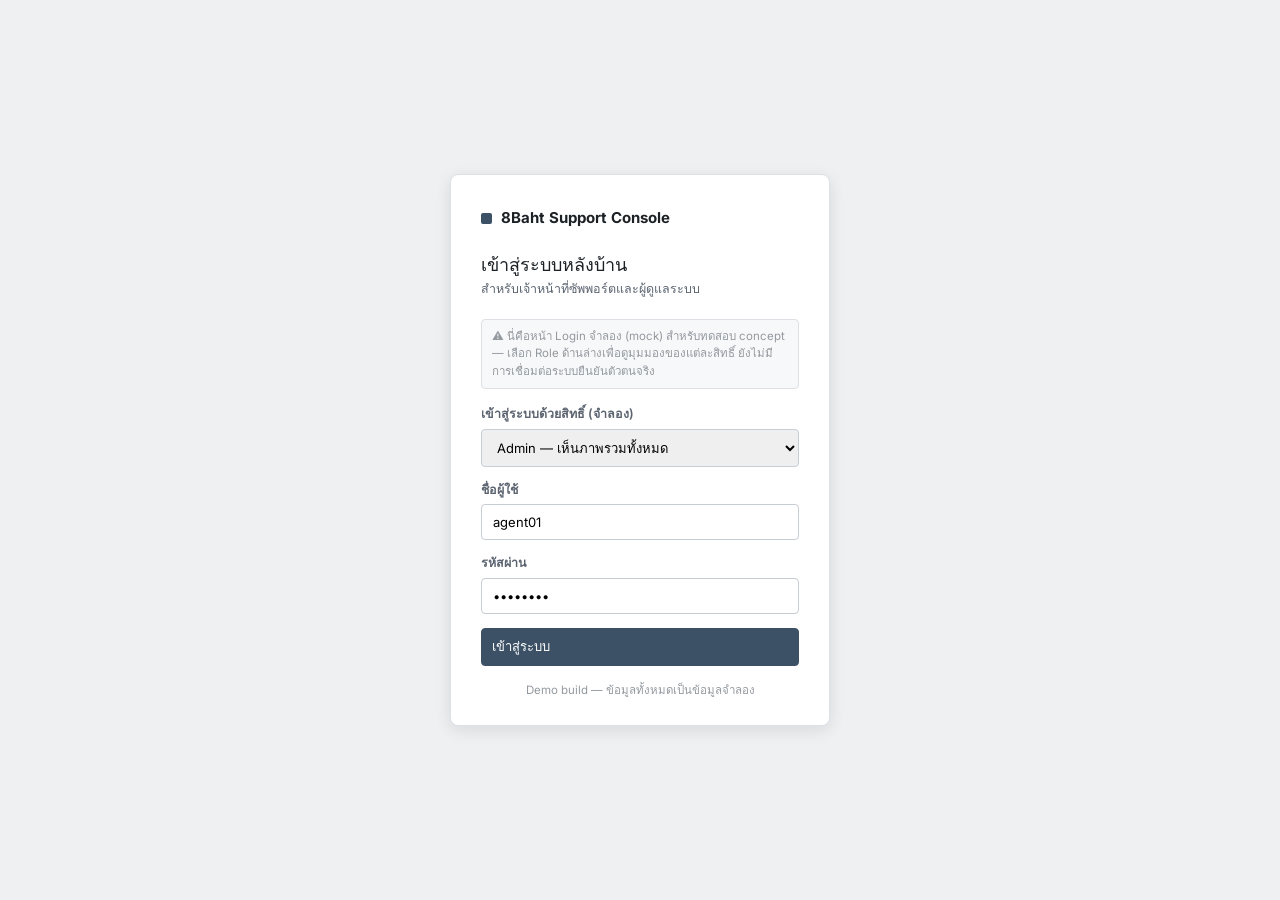
<file: index.html>
<!DOCTYPE html>
<html lang="th">
<head>
<meta charset="UTF-8">
<meta name="viewport" content="width=device-width, initial-scale=1.0">
<title>เข้าสู่ระบบ · 8Baht Support Console</title>
<link rel="preconnect" href="https://fonts.googleapis.com">
<link href="https://fonts.googleapis.com/css2?family=Inter:wght@400;500;600;700&family=JetBrains+Mono:wght@500&display=swap" rel="stylesheet">
<link rel="stylesheet" href="css/style.css">
</head>
<body>

<div class="login-wrap">
  <div class="login-card">
    <div class="login-brand"><span class="dot"></span><span>8Baht Support Console</span></div>
    <div class="login-title">เข้าสู่ระบบหลังบ้าน</div>
    <div class="login-sub">สำหรับเจ้าหน้าที่ซัพพอร์ตและผู้ดูแลระบบ</div>

    <div class="login-role-note">
      ⚠️ นี่คือหน้า Login จำลอง (mock) สำหรับทดสอบ concept — เลือก Role ด้านล่างเพื่อดูมุมมองของแต่ละสิทธิ์ ยังไม่มีการเชื่อมต่อระบบยืนยันตัวตนจริง
    </div>

    <form id="loginForm">
      <div class="field">
        <label for="role">เข้าสู่ระบบด้วยสิทธิ์ (จำลอง)</label>
        <select id="role" required>
          <option value="admin">Admin — เห็นภาพรวมทั้งหมด</option>
          <option value="supervisor">Supervisor — เห็นเฉพาะทีมตัวเอง + รายงาน</option>
          <option value="agent">Agent — เห็นเฉพาะเคสในทีมตัวเอง</option>
        </select>
      </div>
      <div class="field">
        <label for="username">ชื่อผู้ใช้</label>
        <input id="username" type="text" placeholder="เช่น agent01" value="agent01">
      </div>
      <div class="field">
        <label for="password">รหัสผ่าน</label>
        <input id="password" type="password" placeholder="••••••••" value="password">
      </div>
      <button type="submit" class="btn btn-primary login-btn">เข้าสู่ระบบ</button>
    </form>

    <div class="login-foot">Demo build — ข้อมูลทั้งหมดเป็นข้อมูลจำลอง</div>
  </div>
</div>

<script src="js/data.js"></script>
<script>
  document.getElementById("loginForm").addEventListener("submit", function(e){
    e.preventDefault();
    const role = document.getElementById("role").value;
    localStorage.setItem("mock_role", role);
    window.location.href = "dashboard.html";
  });
</script>
</body>
</html>
</file>
<file: css/style.css>
/* ==========================================================================
   8Baht Support Console — concept mockup
   Plain, functional, gray. Built for an internal ops tool, not a landing page.
   ========================================================================== */

:root{
  /* --- surfaces & structure (neutral gray scale) --- */
  --bg:        #eef0f2;
  --surface:   #ffffff;
  --surface-2: #f7f8f9;
  --border:    #dde1e6;
  --border-strong:#c7cdd4;

  /* --- text --- */
  --text:      #1c2126;
  --text-soft: #5b6470;
  --text-mute: #93999f;

  /* --- accent (single muted slate-blue, used sparingly for actions/links) --- */
  --accent:      #3d5166;
  --accent-hov:  #2e3f51;
  --accent-soft: #e7ebef;

  /* --- status vocabulary: color always paired with a text label, never alone --- */
  --st-new:        #3763c9;  --st-new-bg:#eaf0fb;
  --st-pending:    #b8790f;  --st-pending-bg:#fbf1e0;
  --st-resolved:   #2f8a4e;  --st-resolved-bg:#e9f6ee;
  --st-closed:     #6b7280;  --st-closed-bg:#eef0f2;
  --st-breach:     #c23434;  --st-breach-bg:#fbeaea;

  /* --- chat composer modes: the one place we allow a strong color shift,
         because mixing these up is the exact mistake this tool must prevent --- */
  --mode-customer:     #3763c9;
  --mode-customer-bg:  #eef2fb;
  --mode-internal:     #b8790f;
  --mode-internal-bg:  #fbf3e3;

  --radius: 6px;
  --radius-sm: 4px;
  --shadow-1: 0 1px 2px rgba(20,24,28,.06);
  --shadow-2: 0 4px 16px rgba(20,24,28,.10);

  --sidebar-w: 232px;
  --topbar-h: 56px;
}

*{ box-sizing:border-box; }
html,body{ height:100%; }
body{
  margin:0;
  background:var(--bg);
  color:var(--text);
  font-family: "Inter", -apple-system, "Segoe UI", Roboto, sans-serif;
  font-size:14px;
  line-height:1.5;
  -webkit-font-smoothing:antialiased;
}
.mono{ font-family:"JetBrains Mono", ui-monospace, "SFMono-Regular", Consolas, monospace; }

a{ color:var(--accent); text-decoration:none; }
a:hover{ color:var(--accent-hov); text-decoration:underline; }

h1,h2,h3,h4{ margin:0 0 4px 0; font-weight:600; letter-spacing:-0.01em; }
h1{ font-size:20px; } h2{ font-size:16px; } h3{ font-size:14px; }
p{ margin:0 0 8px 0; }

button, input, select, textarea{ font-family:inherit; font-size:13px; }

::-webkit-scrollbar{ width:8px; height:8px; }
::-webkit-scrollbar-thumb{ background:var(--border-strong); border-radius:8px; }
::-webkit-scrollbar-track{ background:transparent; }

:focus-visible{ outline:2px solid var(--accent); outline-offset:1px; }

/* ---------------------------------------------------------------- buttons */
.btn{
  display:inline-flex; align-items:center; gap:6px;
  padding:7px 13px; border-radius:var(--radius-sm);
  border:1px solid var(--border-strong); background:var(--surface);
  color:var(--text); font-weight:500; cursor:pointer; line-height:1.2;
  transition:background .12s ease, border-color .12s ease;
}
.btn:hover{ background:var(--surface-2); }
.btn-primary{ background:var(--accent); border-color:var(--accent); color:#fff; }
.btn-primary:hover{ background:var(--accent-hov); border-color:var(--accent-hov); }
.btn-ghost{ border-color:transparent; background:transparent; }
.btn-ghost:hover{ background:var(--surface-2); }
.btn-sm{ padding:4px 9px; font-size:12px; }
.btn-danger{ color:var(--st-breach); border-color:#f0c9c9; background:var(--st-breach-bg); }

/* ---------------------------------------------------------------- badges */
.badge{
  display:inline-flex; align-items:center; gap:5px;
  padding:2px 9px; border-radius:999px; font-size:11.5px; font-weight:600;
  white-space:nowrap;
}
.badge-dot{ width:6px; height:6px; border-radius:50%; }
.badge-new{ color:var(--st-new); background:var(--st-new-bg); }
.badge-new .badge-dot{ background:var(--st-new); }
.badge-progress{ color:#6a3fb0; background:#f1eafb; }
.badge-progress .badge-dot{ background:#6a3fb0; }
.badge-pending{ color:var(--st-pending); background:var(--st-pending-bg); }
.badge-pending .badge-dot{ background:var(--st-pending); }
.badge-resolved{ color:var(--st-resolved); background:var(--st-resolved-bg); }
.badge-resolved .badge-dot{ background:var(--st-resolved); }
.badge-cancel{ color:var(--st-closed); background:var(--st-closed-bg); text-decoration:line-through; }
.badge-cancel .badge-dot{ background:var(--st-closed); }
.badge-closed{ color:var(--st-resolved); background:var(--st-resolved-bg); }
.badge-closed .badge-dot{ background:var(--st-resolved); }
.badge-breach{ color:var(--st-breach); background:var(--st-breach-bg); }
.badge-breach .badge-dot{ background:var(--st-breach); }
.badge-role{ color:var(--accent); background:var(--accent-soft); }

/* ---------------------------------------------------------------- modal */
.modal-overlay{
  position:fixed; inset:0; background:rgba(20,24,28,.45);
  display:flex; align-items:center; justify-content:center; z-index:100; padding:20px;
}
.modal-card{
  width:440px; max-width:100%; background:var(--surface); border-radius:8px;
  box-shadow:var(--shadow-2); padding:20px 22px; border:1px solid var(--border);
}
.modal-textarea{
  width:100%; min-height:90px; padding:10px 12px; border:1px solid var(--border-strong);
  border-radius:var(--radius-sm); resize:vertical; font-family:inherit; font-size:13px; margin-top:4px;
}
.modal-error{ color:var(--st-breach); font-size:12px; margin-top:6px; }
.modal-actions{ display:flex; justify-content:flex-end; gap:8px; margin-top:14px; }
.modal-note{ font-size:12px; color:var(--text-soft); background:var(--surface-2); border:1px solid var(--border); border-radius:var(--radius-sm); padding:8px 10px; margin-top:10px; }

/* ---------------------------------------------------------------- layout */
.app{ display:flex; min-height:100vh; }

.sidebar{
  width:var(--sidebar-w); flex:0 0 auto;
  background:#20262d; color:#c7cdd4;
  display:flex; flex-direction:column;
  position:sticky; top:0; height:100vh;
}
.sidebar-brand{
  display:flex; align-items:center; gap:9px;
  padding:16px 18px; font-weight:700; color:#fff; font-size:14.5px;
  border-bottom:1px solid rgba(255,255,255,.08);
}
.sidebar-brand .dot{ width:9px; height:9px; border-radius:2px; background:#6d8cb8; }
.sidebar-nav{ padding:10px 8px; flex:1; overflow-y:auto; }
.sidebar-section{ font-size:11px; text-transform:uppercase; letter-spacing:.06em; color:#7a8492; padding:14px 10px 6px; }
.nav-item{
  display:flex; align-items:center; gap:10px;
  padding:8px 10px; border-radius:var(--radius-sm); color:#c7cdd4;
  font-size:13.5px; font-weight:500; margin-bottom:2px; cursor:pointer;
}
.nav-item svg{ width:16px; height:16px; flex:0 0 auto; opacity:.85; }
.nav-item:hover{ background:rgba(255,255,255,.06); color:#fff; text-decoration:none; }
.nav-item.active{ background:#3d5166; color:#fff; }
.sidebar-foot{
  padding:12px 14px; border-top:1px solid rgba(255,255,255,.08);
  font-size:12px; color:#8a929c;
}

.main{ flex:1; min-width:0; display:flex; flex-direction:column; height:100vh; overflow:hidden; }

.topbar{
  height:var(--topbar-h); flex:0 0 auto;
  background:var(--surface); border-bottom:1px solid var(--border);
  display:flex; align-items:center; justify-content:space-between;
  padding:0 18px;
}
.topbar-left{ display:flex; align-items:center; gap:10px; color:var(--text-soft); font-size:13px; }
.topbar-right{ display:flex; align-items:center; gap:14px; }
.icon-btn{
  width:32px; height:32px; display:flex; align-items:center; justify-content:center;
  border-radius:var(--radius-sm); cursor:pointer; color:var(--text-soft); position:relative;
  border:1px solid transparent;
}
.icon-btn:hover{ background:var(--surface-2); border-color:var(--border); }
.icon-btn svg{ width:17px; height:17px; }
.notif-dot{
  position:absolute; top:5px; right:6px; width:7px; height:7px; border-radius:50%;
  background:var(--st-breach); border:1.5px solid var(--surface);
}
.user-chip{ display:flex; align-items:center; gap:8px; cursor:pointer; }
.avatar{
  width:28px; height:28px; border-radius:50%; background:var(--accent-soft); color:var(--accent);
  display:flex; align-items:center; justify-content:center; font-weight:700; font-size:12px;
}
.user-chip-meta{ line-height:1.25; }
.user-chip-meta .name{ font-size:12.5px; font-weight:600; }
.user-chip-meta .role{ font-size:11px; color:var(--text-mute); }

.content{ flex:1; overflow-y:auto; padding:22px 24px 40px; }
.content-header{ display:flex; align-items:flex-end; justify-content:space-between; margin-bottom:18px; gap:12px; flex-wrap:wrap; }
.content-header p.subtitle{ color:var(--text-soft); font-size:13px; margin:0; }

/* ---------------------------------------------------------------- cards */
.card{ background:var(--surface); border:1px solid var(--border); border-radius:var(--radius); }
.card-pad{ padding:16px 18px; }
.card-head{ display:flex; align-items:center; justify-content:space-between; padding:14px 18px; border-bottom:1px solid var(--border); }
.card-head h3{ margin:0; }

.grid{ display:grid; gap:14px; }
.grid-4{ grid-template-columns:repeat(4,1fr); }
.grid-3{ grid-template-columns:repeat(3,1fr); }
.grid-2{ grid-template-columns:repeat(2,1fr); }
@media (max-width:1100px){ .grid-4{ grid-template-columns:repeat(2,1fr); } .grid-3{grid-template-columns:repeat(2,1fr);} }

.kpi{ padding:16px 18px; }
.kpi .label{ font-size:12px; color:var(--text-soft); font-weight:600; display:flex; align-items:center; gap:6px; }
.kpi .value{ font-size:26px; font-weight:700; margin:6px 0 4px; letter-spacing:-0.02em; }
.kpi .delta{ font-size:12px; font-weight:600; }
.delta-up{ color:var(--st-resolved); }
.delta-down{ color:var(--st-breach); }
.kpi .target{ font-size:11.5px; color:var(--text-mute); }

/* ---------------------------------------------------------------- table */
table{ width:100%; border-collapse:collapse; font-size:13px; }
th{ text-align:left; padding:9px 12px; font-size:11.5px; text-transform:uppercase; letter-spacing:.04em; color:var(--text-mute); border-bottom:1px solid var(--border); font-weight:600; }
td{ padding:11px 12px; border-bottom:1px solid var(--border); vertical-align:middle; }
tbody tr:hover{ background:var(--surface-2); }
tbody tr{ cursor:pointer; }
.table-wrap{ overflow-x:auto; }

.tag-locked{ display:inline-flex; align-items:center; gap:5px; color:var(--text-mute); font-size:12px; }
.tag-locked svg{ width:12px; height:12px; }

/* ---------------------------------------------------------------- filters */
.filters{ display:flex; gap:8px; flex-wrap:wrap; align-items:center; }
.select, .input{
  padding:7px 10px; border:1px solid var(--border-strong); border-radius:var(--radius-sm);
  background:var(--surface); color:var(--text); min-width:120px;
}
.search{ position:relative; }
.search input{ padding-left:32px; min-width:220px; }
.search svg{ position:absolute; left:9px; top:8px; width:15px; height:15px; color:var(--text-mute); }

/* ---------------------------------------------------------------- login */
.login-wrap{
  min-height:100vh; display:flex; align-items:center; justify-content:center;
  background:
    linear-gradient(var(--bg),var(--bg));
  padding:20px;
}
.login-card{ width:380px; background:var(--surface); border:1px solid var(--border); border-radius:8px; box-shadow:var(--shadow-2); padding:32px 30px 26px; }
.login-brand{ display:flex; align-items:center; gap:9px; margin-bottom:22px; }
.login-brand .dot{ width:11px; height:11px; border-radius:2px; background:var(--accent); }
.login-brand span{ font-weight:700; font-size:15px; }
.login-title{ font-size:18px; margin-bottom:2px; }
.login-sub{ color:var(--text-soft); font-size:12.5px; margin-bottom:20px; }
.field{ margin-bottom:14px; }
.field label{ display:block; font-size:12.5px; font-weight:600; margin-bottom:5px; color:var(--text-soft); }
.field input, .field select{ width:100%; padding:9px 11px; border:1px solid var(--border-strong); border-radius:var(--radius-sm); }
.login-role-note{ font-size:11.5px; color:var(--text-mute); background:var(--surface-2); border:1px solid var(--border); padding:8px 10px; border-radius:var(--radius-sm); margin-bottom:16px; }
.login-btn{ width:100%; padding:10px; }
.login-foot{ margin-top:16px; text-align:center; font-size:11.5px; color:var(--text-mute); }

/* ---------------------------------------------------------------- tickets: 3-col layout */
.tickets-layout{ display:grid; grid-template-columns:300px 1fr 300px; gap:0; height:calc(100vh - var(--topbar-h)); }
.col-queue, .col-detail-right{ background:var(--surface); overflow-y:auto; }
.col-queue{ border-right:1px solid var(--border); }
.col-detail-right{ border-left:1px solid var(--border); }
.col-chat{ display:flex; flex-direction:column; background:var(--surface-2); overflow:hidden; }

.queue-search{ padding:12px; border-bottom:1px solid var(--border); }
.queue-tabs{ display:flex; gap:4px; padding:0 12px 10px; border-bottom:1px solid var(--border); }
.queue-tab{ font-size:12px; padding:5px 10px; border-radius:999px; color:var(--text-soft); cursor:pointer; font-weight:600; }
.queue-tab.active{ background:var(--accent-soft); color:var(--accent); }

.ticket-item{
  padding:11px 14px; border-bottom:1px solid var(--border); border-left:3px solid transparent;
  cursor:pointer;
}
.ticket-item:hover{ background:var(--surface-2); }
.ticket-item.selected{ background:var(--accent-soft); }
.ticket-item.breach{ border-left-color:var(--st-breach); }
.ticket-item.pending{ border-left-color:var(--st-pending); }
.ticket-item.new{ border-left-color:var(--st-new); }
.ticket-item-top{ display:flex; justify-content:space-between; align-items:baseline; margin-bottom:3px; }
.ticket-id{ font-size:11px; color:var(--text-mute); }
.ticket-company{ font-weight:600; font-size:13px; margin-bottom:2px; }
.ticket-preview{ font-size:12px; color:var(--text-soft); white-space:nowrap; overflow:hidden; text-overflow:ellipsis; }
.ticket-meta-row{ display:flex; justify-content:space-between; align-items:center; margin-top:6px; }
.ticket-time{ font-size:11px; color:var(--text-mute); }

.chat-header{ padding:12px 16px; background:var(--surface); border-bottom:1px solid var(--border); display:flex; justify-content:space-between; align-items:center; }
.chat-header-title{ display:flex; align-items:center; gap:10px; }
.chat-header-title h3{ margin:0; }
.chat-header-actions{ display:flex; gap:6px; }
.chat-body{ flex:1; overflow-y:auto; padding:16px; display:flex; flex-direction:column; gap:10px; }

.msg{ max-width:64%; padding:9px 12px; border-radius:10px; font-size:13px; line-height:1.45; }
.msg-meta{ font-size:10.5px; color:var(--text-mute); margin-top:4px; }
.msg.customer{ align-self:flex-start; background:var(--surface); border:1px solid var(--border); border-top-left-radius:2px; }
.msg.agent{ align-self:flex-end; background:var(--mode-customer); color:#fff; border-top-right-radius:2px; }
.msg.agent .msg-meta{ color:rgba(255,255,255,.75); }
.msg.internal{ align-self:center; max-width:80%; background:var(--mode-internal-bg); border:1px solid #f0d9ad; color:#6b4a08; border-radius:8px; font-size:12.5px; }
.msg.system{ align-self:center; font-size:11.5px; color:var(--text-mute); background:transparent; }

.composer-wrap{ border-top:1px solid var(--border); background:var(--surface); padding:10px 14px 14px; }
.mode-switch{ display:flex; gap:6px; margin-bottom:8px; }
.mode-btn{
  flex:1; text-align:center; padding:7px 8px; border-radius:6px; font-size:12.5px; font-weight:700;
  border:1.5px solid var(--border-strong); cursor:pointer; color:var(--text-soft); background:var(--surface);
}
.mode-btn.mode-customer-active{ background:var(--mode-customer-bg); border-color:var(--mode-customer); color:var(--mode-customer); }
.mode-btn.mode-internal-active{ background:var(--mode-internal-bg); border-color:var(--mode-internal); color:var(--mode-internal); }
.composer{
  display:flex; gap:8px; align-items:flex-end; border-radius:8px; border:1.5px solid var(--border-strong);
  padding:8px 10px; transition:border-color .12s, background .12s;
}
.composer.for-customer{ border-color:var(--mode-customer); background:var(--mode-customer-bg); }
.composer.for-internal{ border-color:var(--mode-internal); background:var(--mode-internal-bg); }
.composer textarea{ flex:1; border:none; background:transparent; resize:none; height:36px; outline:none; }
.composer-hint{ font-size:11px; margin-top:6px; font-weight:600; }
.composer-hint.for-customer{ color:var(--mode-customer); }
.composer-hint.for-internal{ color:var(--mode-internal); }

.side-block{ padding:14px 16px; border-bottom:1px solid var(--border); }
.side-block h4{ font-size:12px; text-transform:uppercase; letter-spacing:.04em; color:var(--text-mute); margin-bottom:10px; }
.info-row{ display:flex; justify-content:space-between; font-size:12.5px; padding:4px 0; }
.info-row .k{ color:var(--text-soft); }
.info-row .v{ font-weight:600; text-align:right; }
.locked-row .v{ color:var(--text-mute); font-style:italic; font-weight:500; }
.chip-list{ display:flex; flex-wrap:wrap; gap:6px; }
.chip{ font-size:11.5px; padding:3px 9px; border-radius:999px; background:var(--surface-2); border:1px solid var(--border); }

/* ---------------------------------------------------------------- admin: business hours grid */
.hours-grid{ display:grid; grid-template-columns:110px 1fr; gap:8px 12px; align-items:center; }
.hours-day{ font-weight:600; font-size:13px; }
.hours-range{ display:flex; gap:8px; align-items:center; }
.hours-off{ color:var(--text-mute); font-size:12.5px; font-style:italic; }
.toggle{ position:relative; width:38px; height:21px; border-radius:999px; background:var(--border-strong); cursor:pointer; flex:0 0 auto; }
.toggle::after{ content:""; position:absolute; top:2px; left:2px; width:17px; height:17px; border-radius:50%; background:#fff; transition:left .15s; }
.toggle.on{ background:var(--accent); }
.toggle.on::after{ left:19px; }

.cal-legend{ display:flex; gap:14px; margin-top:10px; font-size:12px; color:var(--text-soft); }
.cal-legend span{ display:inline-flex; align-items:center; gap:5px; }
.legend-dot{ width:9px; height:9px; border-radius:2px; }
.cal-grid{ display:grid; grid-template-columns:repeat(7,1fr); gap:5px; margin-top:10px; }
.cal-cell{ aspect-ratio:1; border:1px solid var(--border); border-radius:4px; font-size:11px; padding:4px; color:var(--text-mute); position:relative; }
.cal-cell.holiday{ background:var(--st-breach-bg); border-color:#f0c9c9; color:var(--st-breach); font-weight:700; }
.cal-cell.today{ outline:1.5px solid var(--accent); }
.cal-head{ font-size:10.5px; text-align:center; color:var(--text-mute); font-weight:700; text-transform:uppercase; }

/* ---------------------------------------------------------------- misc */
.divider{ height:1px; background:var(--border); margin:16px 0; }
.empty{ text-align:center; padding:40px 10px; color:var(--text-mute); }
.small{ font-size:12px; color:var(--text-soft); }
.flex{ display:flex; align-items:center; }
.gap-6{ gap:6px; } .gap-8{ gap:8px; } .gap-10{ gap:10px; }
.between{ justify-content:space-between; }
.chart-placeholder{ height:220px; display:flex; align-items:flex-end; gap:6px; padding:10px 4px; }
.bar{ flex:1; background:var(--accent-soft); border-radius:4px 4px 0 0; position:relative; }
.bar .bar-fill{ position:absolute; bottom:0; left:0; right:0; background:var(--accent); border-radius:4px 4px 0 0; }
.bar-label{ text-align:center; font-size:10.5px; color:var(--text-mute); margin-top:6px; }

@media (max-width:960px){
  .tickets-layout{ grid-template-columns:1fr; }
  .col-queue, .col-detail-right{ display:none; }
}

/* ---------------------------------------------------------------- resizable / collapsible sub-panels */
.tickets-layout.resizable{ grid-template-columns: var(--queue-w, 300px) 6px 1fr 6px var(--right-w, 300px); }
.resize-handle{
  width:6px; cursor:col-resize; background:transparent; flex:0 0 auto;
  position:relative; z-index:5; margin:0 -3px;
}
.resize-handle::after{ content:""; position:absolute; top:0; bottom:0; left:2px; width:2px; background:var(--border); }
.resize-handle:hover::after, .resize-handle.dragging::after{ background:var(--accent); }
.col-hidden{ display:none !important; }

.panel-toggle-btn{ font-size:11.5px; }
.panel-toggle-btn.is-hidden{ background:var(--accent-soft); color:var(--accent); border-color:var(--accent); }

.card-head.collapsible{ cursor:pointer; user-select:none; }
.chevron{ display:inline-flex; transition:transform .15s ease; }
.chevron.collapsed{ transform:rotate(-90deg); }
.card-body-collapsible.collapsed{ display:none; }

.side-block-header{ display:flex; justify-content:space-between; align-items:center; cursor:pointer; }
.side-block.collapsed .side-block-body{ display:none; }
.side-block-log{ background:var(--surface-2); border-top:3px solid var(--border-strong); border-bottom:none; }
.side-block-log .side-block-header h4{ font-size:12px; text-transform:uppercase; letter-spacing:.05em; color:var(--text-soft); font-weight:700; }
.side-block-log .side-block-body{ max-height:260px; overflow-y:auto; }

/* ---------------------------------------------------------------- generic form modal (multi-field) */
.modal-card-lg{ width:480px; }
.form-row{ margin-bottom:12px; }
.form-row label{ display:block; font-size:12.5px; font-weight:600; margin-bottom:5px; color:var(--text-soft); }
.form-row input, .form-row select{ width:100%; padding:8px 10px; border:1px solid var(--border-strong); border-radius:var(--radius-sm); }
.badge-holiday{ color:#fff; background:var(--st-breach); }
.badge-holiday .badge-dot{ background:#fff; }

/* ---------------------------------------------------------------- fold-to-edge panels (tickets page) */
.col-queue, .col-detail-right{ position:relative; display:flex; flex-direction:column; min-width:0; }
.fold-strip{
  display:none; flex-direction:column; align-items:center; justify-content:flex-start;
  padding-top:16px; gap:10px; height:100%; cursor:pointer; color:var(--text-soft);
  background:var(--surface); user-select:none;
}
.fold-strip:hover{ background:var(--surface-2); color:var(--accent); }
.fold-arrow{ font-size:14px; font-weight:700; }
.fold-label{ writing-mode:vertical-rl; text-orientation:mixed; font-size:11.5px; font-weight:700; letter-spacing:.03em; }
.col-queue.collapsed .fold-strip, .col-detail-right.collapsed .fold-strip{ display:flex; }
.col-queue.collapsed .queue-panel-inner, .col-detail-right.collapsed .panel-inner{ display:none; }
.panel-collapse-row{ padding:8px 12px; border-top:1px solid var(--border); }
.panel-collapse-row button{ width:100%; }

/* ---------------------------------------------------------------- clickable name links */
.name-link{ color:var(--text); cursor:pointer; border-bottom:1px dashed var(--border-strong); }
.name-link:hover{ color:var(--accent); border-bottom-color:var(--accent); text-decoration:none; }

/* ---------------------------------------------------------------- YoY trend chart */
.trend-legend{ display:flex; gap:16px; margin-bottom:10px; font-size:12px; color:var(--text-soft); align-items:center; }
.trend-legend .dot{ width:9px; height:9px; border-radius:2px; display:inline-block; margin-right:5px; }
.trend-chart{ display:flex; align-items:flex-end; gap:10px; padding:10px 4px; min-height:210px; }
.trend-group{ flex:1; display:flex; flex-direction:column; align-items:center; }
.trend-bars{ display:flex; gap:4px; align-items:flex-end; height:170px; }
.trend-bar{ width:14px; border-radius:4px 4px 0 0; }
.trend-bar.this-year{ background:var(--accent); }
.trend-bar.last-year{ background:var(--border-strong); }
</file>
